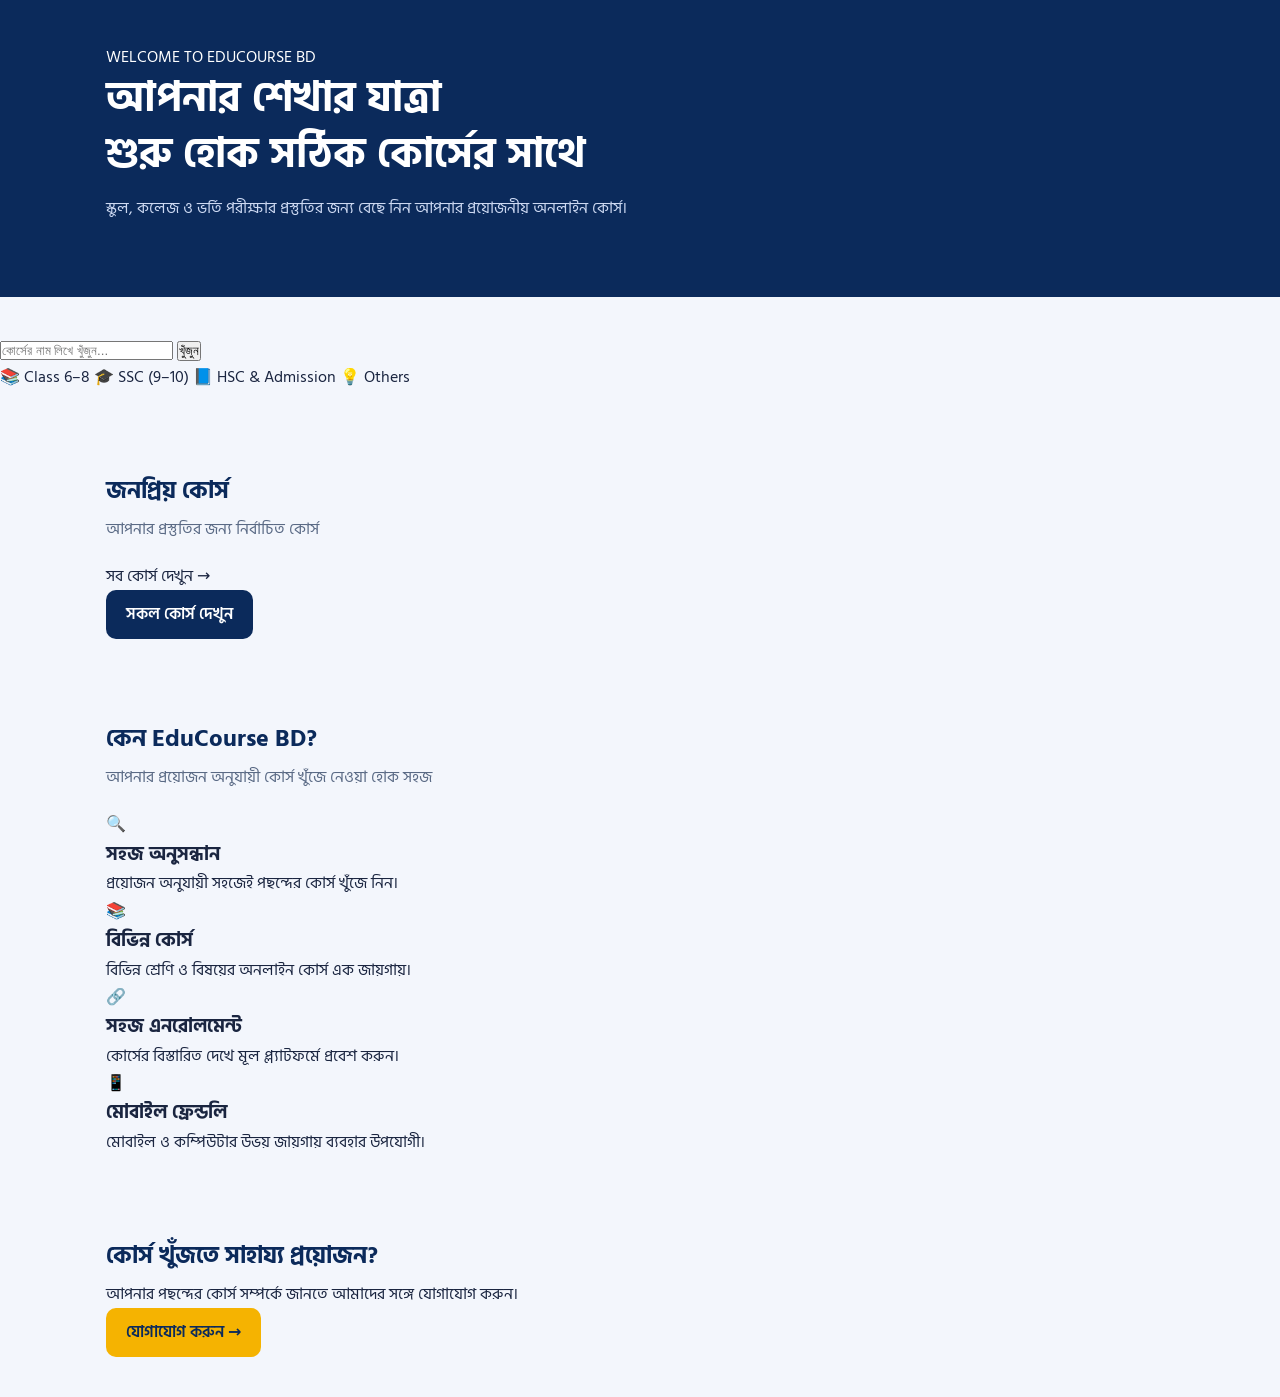
<file: index.html>
<!DOCTYPE html>
<html lang="bn">
<head>
<meta charset="UTF-8">
<meta name="viewport" content="width=device-width, initial-scale=1">

<title>EduCourse BD | আপনার শেখার নির্ভরযোগ্য ঠিকানা</title>

<meta name="description" content="Class 6-8, SSC, HSC ও Admission প্রস্তুতির জন্য বাছাই করা অনলাইন কোর্স।">

<meta name="theme-color" content="#102c5c">

<link rel="preconnect" href="https://fonts.googleapis.com">
<link rel="preconnect" href="https://fonts.gstatic.com" crossorigin>

<link href="https://fonts.googleapis.com/css2?family=Hind+Siliguri:wght@400;500;600;700&display=swap" rel="stylesheet">

<link rel="stylesheet" href="style.css">
</head>

<body>

<!-- HEADER -->
<div id="header"></div>

<main>

<!-- HERO SECTION -->
<section class="hero">
  <div class="container">

    <span class="hero-label">WELCOME TO EDUCOURSE BD</span>

    <h1>
      আপনার শেখার যাত্রা<br>
      শুরু হোক <span>সঠিক কোর্সের</span> সাথে
    </h1>

    <p>
      স্কুল, কলেজ ও ভর্তি পরীক্ষার প্রস্তুতির জন্য
      বেছে নিন আপনার প্রয়োজনীয় অনলাইন কোর্স।
    </p>

  </div>
</section>


<!-- CATEGORY SEARCH BOX -->
<section class="section category-section" id="categories">

    <div class="category-box">

      <form action="courses.html" method="GET"
            class="category-search">

        <input
          type="search"
          name="q"
          placeholder="কোর্সের নাম লিখে খুঁজুন..."
          aria-label="কোর্সের নাম লিখে খুঁজুন">

        <button type="submit">খুঁজুন</button>

      </form>


      <div class="category-buttons">

        <a href="courses.html?category=class6-8"
           class="category-button">
          📚 Class 6–8
        </a>

        <a href="courses.html?category=ssc"
           class="category-button">
          🎓 SSC (9–10)
        </a>

        <a href="courses.html?category=hsc-admission"
           class="category-button">
          📘 HSC & Admission
        </a>

        <a href="courses.html?category=others"
           class="category-button">
          💡 Others
        </a>

      </div>

    </div>

  </div>
</section>


<!-- FEATURED COURSES -->
<section class="section featured-section">

  <div class="container">

    <div class="section-heading">
      <div>
        <h2>জনপ্রিয় কোর্স</h2>
        <p class="sub">
          আপনার প্রস্তুতির জন্য নির্বাচিত কোর্স
        </p>
      </div>

      <a href="courses.html" class="view-all">
        সব কোর্স দেখুন →
      </a>
    </div>

    <div class="grid" id="featured"></div>

    <div class="mobile-view-all">
      <a class="btn btn-navy" href="courses.html">
        সকল কোর্স দেখুন
      </a>
    </div>

  </div>

</section>


<!-- WHY EDUCOURSE BD -->
<section class="section why-section">

  <div class="container">

    <h2>কেন EduCourse BD?</h2>

    <p class="sub">
      আপনার প্রয়োজন অনুযায়ী কোর্স খুঁজে নেওয়া হোক সহজ
    </p>

    <div class="why-grid">

      <div class="why-card">
        <span>🔍</span>
        <h3>সহজ অনুসন্ধান</h3>
        <p>
          প্রয়োজন অনুযায়ী সহজেই পছন্দের কোর্স খুঁজে নিন।
        </p>
      </div>

      <div class="why-card">
        <span>📚</span>
        <h3>বিভিন্ন কোর্স</h3>
        <p>
          বিভিন্ন শ্রেণি ও বিষয়ের অনলাইন কোর্স এক জায়গায়।
        </p>
      </div>

      <div class="why-card">
        <span>🔗</span>
        <h3>সহজ এনরোলমেন্ট</h3>
        <p>
          কোর্সের বিস্তারিত দেখে মূল প্ল্যাটফর্মে প্রবেশ করুন।
        </p>
      </div>

      <div class="why-card">
        <span>📱</span>
        <h3>মোবাইল ফ্রেন্ডলি</h3>
        <p>
          মোবাইল ও কম্পিউটার উভয় জায়গায় ব্যবহার উপযোগী।
        </p>
      </div>

    </div>

  </div>

</section>


<!-- CONTACT SECTION -->
<section class="section contact-section">

  <div class="container">

    <div class="contact-box">

      <h2>কোর্স খুঁজতে সাহায্য প্রয়োজন?</h2>

      <p>
        আপনার পছন্দের কোর্স সম্পর্কে জানতে আমাদের সঙ্গে যোগাযোগ করুন।
      </p>

      <a href="contact.html" class="btn btn-gold">
        যোগাযোগ করুন →
      </a>

    </div>

  </div>

</section>

</main>


<!-- FOOTER -->
<div id="footer"></div>


<!-- JAVASCRIPT -->
<script src="data/courses.js"></script>
<script src="app.js"></script>

</body>
</html>
</file>
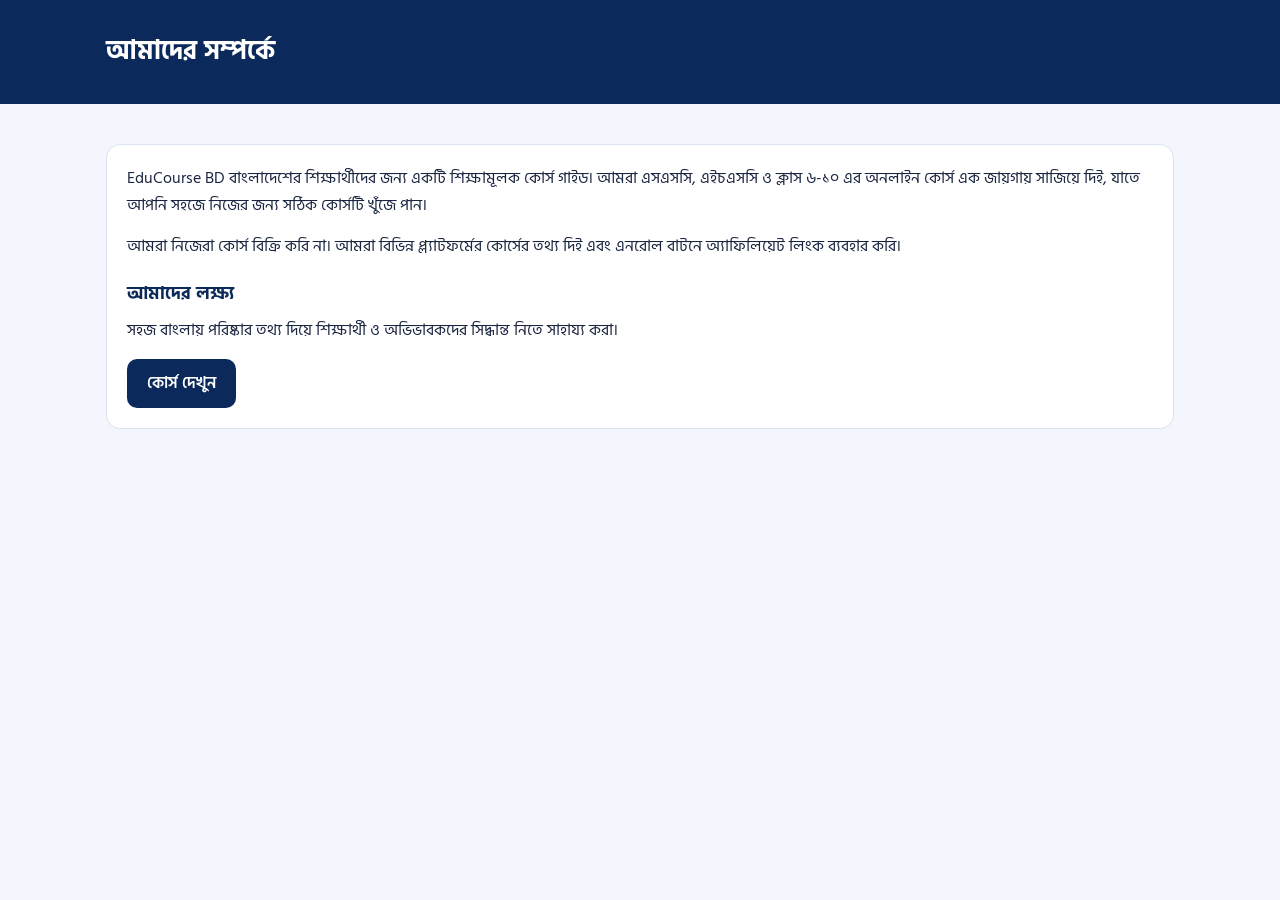
<file: about.html>
<!DOCTYPE html>
<html lang="bn">
<head>
<meta charset="UTF-8">
<meta name="viewport" content="width=device-width, initial-scale=1">
<title>আমাদের সম্পর্কে | EduCourse BD</title>
<meta name="description" content="EduCourse BD সম্পর্কে জানুন।">
<link rel="preconnect" href="https://fonts.googleapis.com">
<link rel="preconnect" href="https://fonts.gstatic.com" crossorigin>
<link href="https://fonts.googleapis.com/css2?family=Hind+Siliguri:wght@400;600;700&display=swap" rel="stylesheet">
<link rel="stylesheet" href="style.css">
</head>
<body>
<div id="header"></div>
<div class="page-head"><div class="container"><h1>আমাদের সম্পর্কে</h1></div></div>
<main class="section"><div class="container"><div class="panel prose">
  <p>EduCourse BD বাংলাদেশের শিক্ষার্থীদের জন্য একটি শিক্ষামূলক কোর্স গাইড। আমরা এসএসসি, এইচএসসি ও ক্লাস ৬-১০ এর অনলাইন কোর্স এক জায়গায় সাজিয়ে দিই, যাতে আপনি সহজে নিজের জন্য সঠিক কোর্সটি খুঁজে পান।</p>
  <p>আমরা নিজেরা কোর্স বিক্রি করি না। আমরা বিভিন্ন প্ল্যাটফর্মের কোর্সের তথ্য দিই এবং এনরোল বাটনে অ্যাফিলিয়েট লিংক ব্যবহার করি।</p>
  <h2>আমাদের লক্ষ্য</h2>
  <p>সহজ বাংলায় পরিষ্কার তথ্য দিয়ে শিক্ষার্থী ও অভিভাবকদের সিদ্ধান্ত নিতে সাহায্য করা।</p>
  <a class="btn btn-navy" href="courses.html">কোর্স দেখুন</a>
</div></div></main>
<div id="footer"></div>
<script src="data/courses.js"></script>
<script src="app.js"></script>
</body>
</html>
</file>
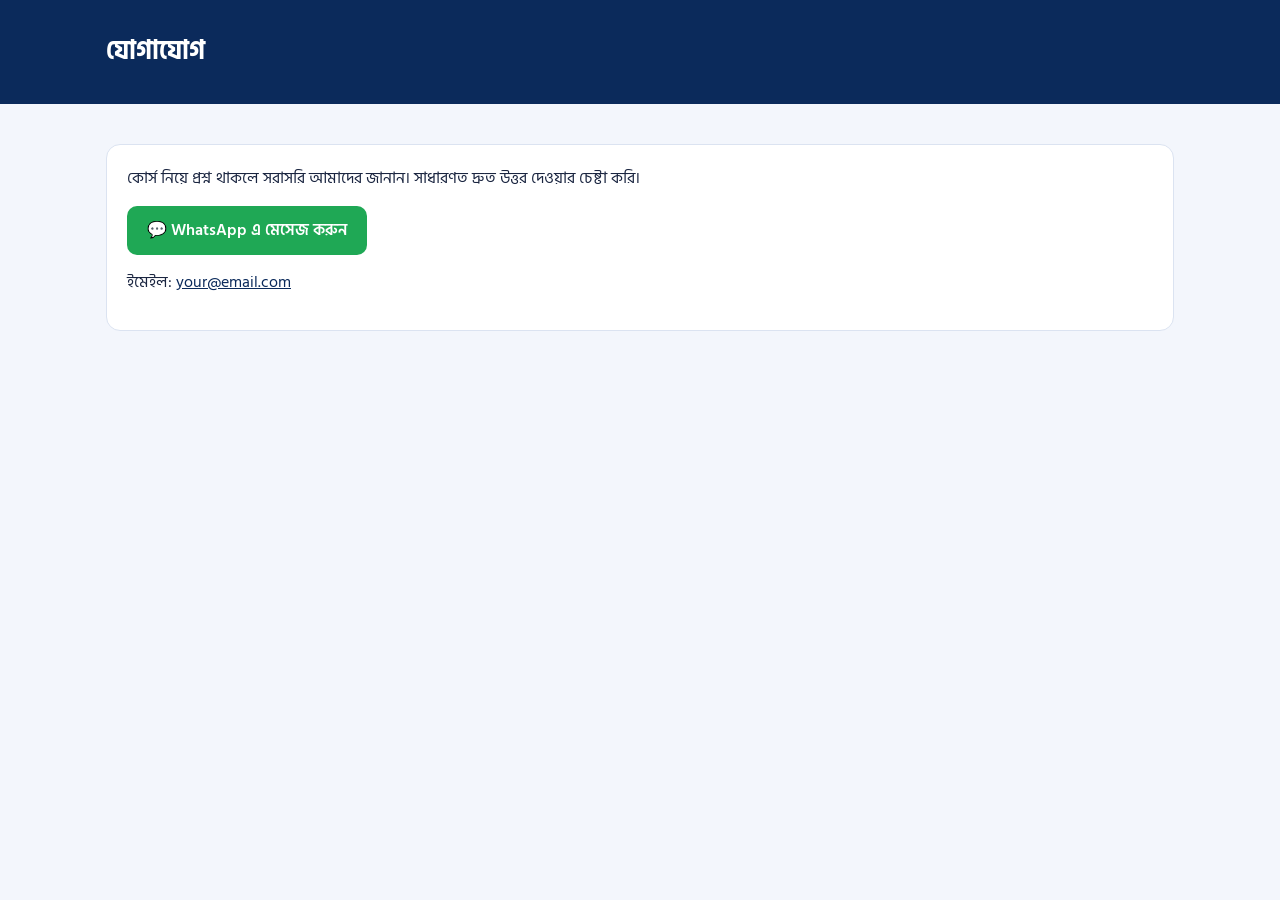
<file: contact.html>
<!DOCTYPE html>
<html lang="bn">
<head>
<meta charset="UTF-8">
<meta name="viewport" content="width=device-width, initial-scale=1">
<title>যোগাযোগ | EduCourse BD</title>
<meta name="description" content="WhatsApp বা ইমেইলে আমাদের সাথে যোগাযোগ করুন।">
<link rel="preconnect" href="https://fonts.googleapis.com">
<link rel="preconnect" href="https://fonts.gstatic.com" crossorigin>
<link href="https://fonts.googleapis.com/css2?family=Hind+Siliguri:wght@400;600;700&display=swap" rel="stylesheet">
<link rel="stylesheet" href="style.css">
</head>
<body>
<div id="header"></div>
<div class="page-head"><div class="container"><h1>যোগাযোগ</h1></div></div>
<main class="section"><div class="container"><div class="panel prose">
  <p>কোর্স নিয়ে প্রশ্ন থাকলে সরাসরি আমাদের জানান। সাধারণত দ্রুত উত্তর দেওয়ার চেষ্টা করি।</p>
  <p><a id="waBtn" class="btn btn-wa" target="_blank" rel="noopener">💬 WhatsApp এ মেসেজ করুন</a></p>
  <p>ইমেইল: <a id="mail" style="color:var(--navy);text-decoration:underline"></a></p>
</div></div></main>
<script src="data/courses.js"></script>
<script>
document.getElementById("waBtn").href="https://wa.me/"+WHATSAPP_NUMBER;
var m=document.getElementById("mail");m.textContent=CONTACT_EMAIL;m.href="mailto:"+CONTACT_EMAIL;
</script>
<div id="footer"></div>
<script src="data/courses.js"></script>
<script src="app.js"></script>
</body>
</html>
</file>
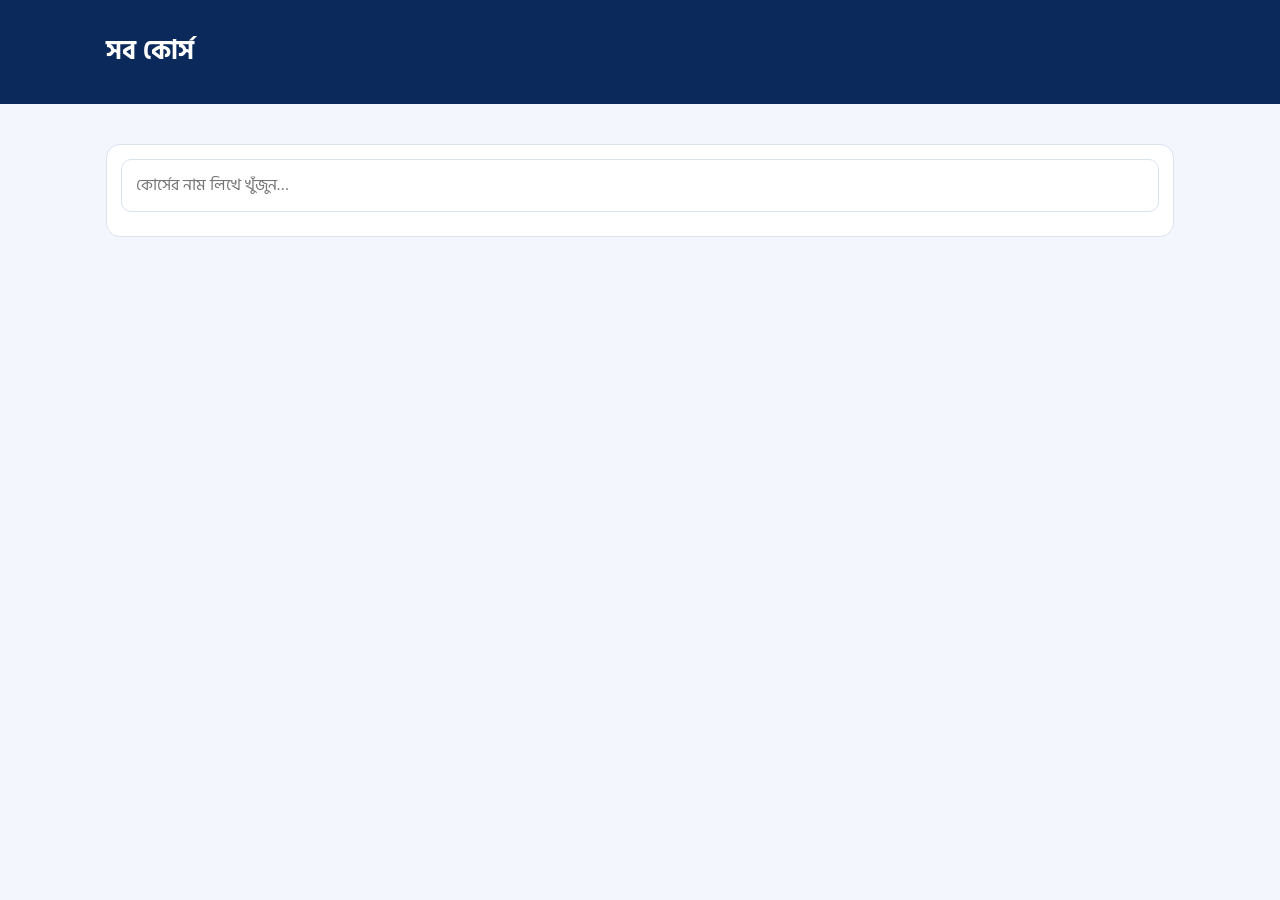
<file: courses.html>
<!DOCTYPE html>
<html lang="bn">
<head>
<meta charset="UTF-8">
<meta name="viewport" content="width=device-width, initial-scale=1">
<title>সব কোর্স | EduCourse BD</title>
<meta name="description" content="সার্চ ও ক্যাটাগরি ফিল্টার করে আপনার কোর্স খুঁজুন।">
<link rel="preconnect" href="https://fonts.googleapis.com">
<link rel="preconnect" href="https://fonts.gstatic.com" crossorigin>
<link href="https://fonts.googleapis.com/css2?family=Hind+Siliguri:wght@400;600;700&display=swap" rel="stylesheet">
<link rel="stylesheet" href="style.css">
</head>
<body>
<div id="header"></div>
<div class="page-head"><div class="container"><h1>সব কোর্স</h1></div></div>
<main class="section"><div class="container">
  <div class="filters">
    <input id="q" type="search" placeholder="কোর্সের নাম লিখে খুঁজুন…" aria-label="কোর্স খুঁজুন">
    <div class="chips" id="chips"></div>
  </div>
  <p class="sub" id="count"></p>
  <div class="grid" id="grid"></div>
  <p class="empty" id="empty" hidden>কোনো কোর্স পাওয়া যায়নি। অন্য শব্দ দিয়ে খুঁজুন বা "সব" ক্যাটাগরি বেছে নিন।</p>
</div></main>
<div id="footer"></div>
<script src="data/courses.js"></script>
<script src="app.js"></script>
</body>
</html>
</file>
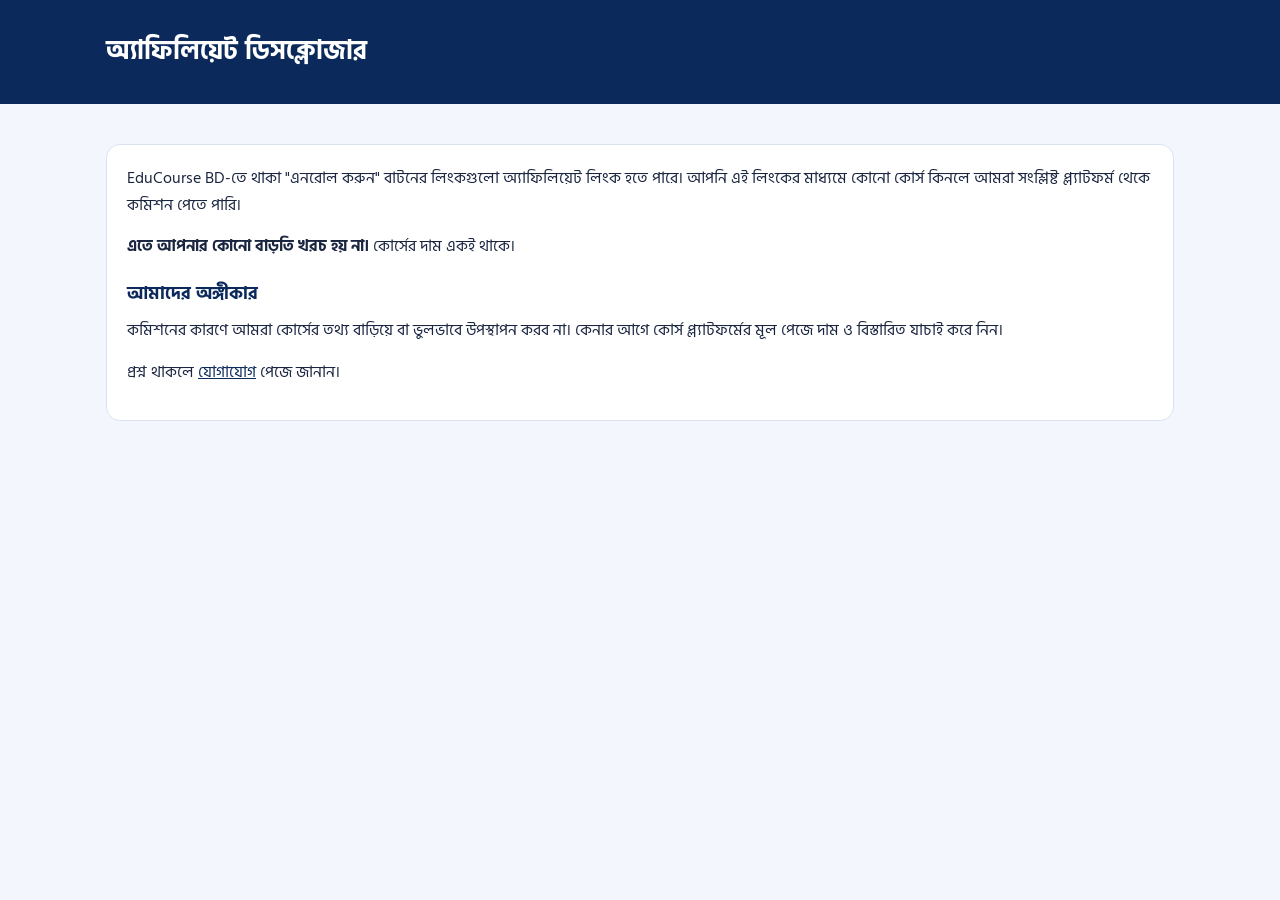
<file: disclosure.html>
<!DOCTYPE html>
<html lang="bn">
<head>
<meta charset="UTF-8">
<meta name="viewport" content="width=device-width, initial-scale=1">
<title>অ্যাফিলিয়েট ডিসক্লোজার | EduCourse BD</title>
<meta name="description" content="আমরা কীভাবে অ্যাফিলিয়েট লিংকের মাধ্যমে আয় করি।">
<link rel="preconnect" href="https://fonts.googleapis.com">
<link rel="preconnect" href="https://fonts.gstatic.com" crossorigin>
<link href="https://fonts.googleapis.com/css2?family=Hind+Siliguri:wght@400;600;700&display=swap" rel="stylesheet">
<link rel="stylesheet" href="style.css">
</head>
<body>
<div id="header"></div>
<div class="page-head"><div class="container"><h1>অ্যাফিলিয়েট ডিসক্লোজার</h1></div></div>
<main class="section"><div class="container"><div class="panel prose">
  <p>EduCourse BD-তে থাকা "এনরোল করুন" বাটনের লিংকগুলো অ্যাফিলিয়েট লিংক হতে পারে। আপনি এই লিংকের মাধ্যমে কোনো কোর্স কিনলে আমরা সংশ্লিষ্ট প্ল্যাটফর্ম থেকে কমিশন পেতে পারি।</p>
  <p><strong>এতে আপনার কোনো বাড়তি খরচ হয় না।</strong> কোর্সের দাম একই থাকে।</p>
  <h2>আমাদের অঙ্গীকার</h2>
  <p>কমিশনের কারণে আমরা কোর্সের তথ্য বাড়িয়ে বা ভুলভাবে উপস্থাপন করব না। কেনার আগে কোর্স প্ল্যাটফর্মের মূল পেজে দাম ও বিস্তারিত যাচাই করে নিন।</p>
  <p>প্রশ্ন থাকলে <a href="contact.html" style="color:var(--navy);text-decoration:underline">যোগাযোগ</a> পেজে জানান।</p>
</div></div></main>
<div id="footer"></div>
<script src="data/courses.js"></script>
<script src="app.js"></script>
</body>
</html>
</file>
<file: style.css>
:root{--navy:#0b2a5b;--navy2:#16408a;--gold:#f5b301;--bg:#f3f6fc;--text:#1a2540;--mut:#5a6a85;--line:#dbe3f1;--white:#fff}
*{box-sizing:border-box;margin:0;padding:0}
html{scroll-behavior:smooth}
body{font-family:"Hind Siliguri","Noto Sans Bengali",system-ui,sans-serif;background:var(--bg);color:var(--text);line-height:1.7;font-size:16px}
a{color:inherit;text-decoration:none}
img{max-width:100%;display:block}
.container{width:100%;max-width:1100px;margin:0 auto;padding:0 16px}
:focus-visible{outline:3px solid var(--gold);outline-offset:2px}

/* header */
.site-header{background:var(--navy);color:var(--white);position:sticky;top:0;z-index:50}
.nav{display:flex;align-items:center;justify-content:space-between;height:60px}
.logo{font-weight:700;font-size:1.25rem}
.logo b{color:var(--gold)}
.menu-btn{background:none;border:1px solid #ffffff55;color:#fff;font-size:1.3rem;border-radius:8px;padding:2px 12px;cursor:pointer}
.nav-links{display:none;position:absolute;top:60px;left:0;right:0;background:var(--navy);flex-direction:column;padding:8px 16px 16px;border-top:1px solid #ffffff22}
.nav-links.open{display:flex}
.nav-links a{padding:10px 0;border-bottom:1px solid #ffffff18}
.nav-links a.active{color:var(--gold)}

/* buttons */
.btn{display:inline-block;border:0;border-radius:10px;padding:11px 20px;font:inherit;font-weight:600;cursor:pointer;text-align:center}
.btn-gold{background:var(--gold);color:var(--navy)}
.btn-navy{background:var(--navy);color:#fff}
.btn-line{border:2px solid #fff;color:#fff}
.btn-wa{background:#1fa855;color:#fff}
.btn-block{display:block;width:100%}

/* hero */
.hero{background:var(--navy);color:#fff;padding:44px 0 52px}
.hero h1{font-size:1.9rem;line-height:1.35;margin-bottom:12px}
.hero p{color:#cdd9f2;max-width:560px;margin-bottom:22px}
.search-row{display:flex;gap:8px;max-width:520px}
.search-row input{flex:1;min-width:0;padding:12px 14px;border-radius:10px;border:0;font:inherit}
.hero-stats{display:flex;gap:22px;margin-top:26px;color:#cdd9f2;font-size:.95rem;flex-wrap:wrap}
.hero-stats strong{display:block;color:#fff;font-size:1.3rem}

/* sections */
.section{padding:40px 0}
.section h2{color:var(--navy);font-size:1.5rem;margin-bottom:4px}
.section .sub{color:var(--mut);margin-bottom:20px}
.cat-grid,.grid{display:grid;gap:16px;grid-template-columns:1fr}
.cat{background:#fff;border:1px solid var(--line);border-left:5px solid var(--navy);border-radius:12px;padding:18px;display:flex;gap:14px;align-items:center}
.cat .ic{font-size:2rem}
.cat strong{color:var(--navy);display:block;font-size:1.15rem}
.cat span{color:var(--mut);font-size:.9rem}

/* course card */
.card{background:#fff;border:1px solid var(--line);border-radius:14px;overflow:hidden;display:flex;flex-direction:column}
.thumb{aspect-ratio:16/9;background:linear-gradient(135deg,var(--navy),var(--navy2));display:flex;align-items:center;justify-content:center;font-size:3rem;overflow:hidden}
.thumb img{width:100%;height:100%;object-fit:cover}
.card-body{padding:16px;display:flex;flex-direction:column;gap:8px;flex:1}
.tag{align-self:flex-start;background:#e6edfb;color:var(--navy);font-size:.8rem;padding:2px 10px;border-radius:99px;font-weight:600}
.card h3{font-size:1.1rem;line-height:1.45;color:var(--navy)}
.card p{color:var(--mut);font-size:.95rem;flex:1}
.price{font-weight:700;color:var(--navy)}
.card-actions{display:flex;gap:8px}
.card-actions .btn{flex:1;padding:10px 8px;font-size:.95rem}

/* filter */
.filters{background:#fff;border:1px solid var(--line);border-radius:14px;padding:14px;margin-bottom:20px}
.filters input{width:100%;padding:12px 14px;border:1px solid var(--line);border-radius:10px;font:inherit;margin-bottom:10px}
.chips{display:flex;gap:8px;flex-wrap:wrap}
.chip{border:1px solid var(--navy);background:#fff;color:var(--navy);padding:6px 16px;border-radius:99px;font:inherit;cursor:pointer}
.chip.on{background:var(--navy);color:#fff}
.empty{text-align:center;color:var(--mut);padding:30px 0}

/* detail & pages */
.detail{display:grid;gap:22px}
.panel{background:#fff;border:1px solid var(--line);border-radius:14px;padding:20px}
.panel h1{color:var(--navy);font-size:1.5rem;line-height:1.4;margin:8px 0}
.panel h2{color:var(--navy);font-size:1.15rem;margin:18px 0 8px}
.facts{list-style:none;display:grid;gap:6px;margin:12px 0}
.facts li{display:flex;justify-content:space-between;border-bottom:1px dashed var(--line);padding:4px 0}
.checks{list-style:none}
.checks li:before{content:"✔ ";color:#1fa855}
.page-head{background:var(--navy);color:#fff;padding:30px 0}
.page-head h1{font-size:1.6rem}
.prose p{margin-bottom:14px}
.notice{background:#fff8e1;border:1px solid #f1d98a;border-radius:10px;padding:12px 14px;font-size:.92rem;margin-top:14px}
.crumb{font-size:.9rem;color:var(--mut);margin-bottom:12px}

/* footer & whatsapp */
.site-footer{background:var(--navy);color:#cdd9f2;padding:30px 0 80px;margin-top:30px;font-size:.92rem}
.site-footer .links{display:flex;flex-wrap:wrap;gap:6px 18px;margin:10px 0}
.site-footer .links a{color:#fff}
.wa-float{position:fixed;right:16px;bottom:16px;z-index:60;background:#1fa855;color:#fff;border-radius:99px;padding:12px 18px;font-weight:600;box-shadow:0 4px 14px #0004}

@media(min-width:700px){
  .hero h1{font-size:2.6rem}
  .cat-grid,.grid{grid-template-columns:repeat(2,1fr)}
  .detail{grid-template-columns:1.6fr 1fr;align-items:start}
}
@media(min-width:960px){
  .menu-btn{display:none}
  .nav-links{display:flex;position:static;flex-direction:row;gap:22px;padding:0;border:0;background:none}
  .nav-links a{border:0;padding:0}
  .cat-grid,.grid{grid-template-columns:repeat(3,1fr)}
}
@media(prefers-reduced-motion:reduce){html{scroll-behavior:auto}}
</file>
